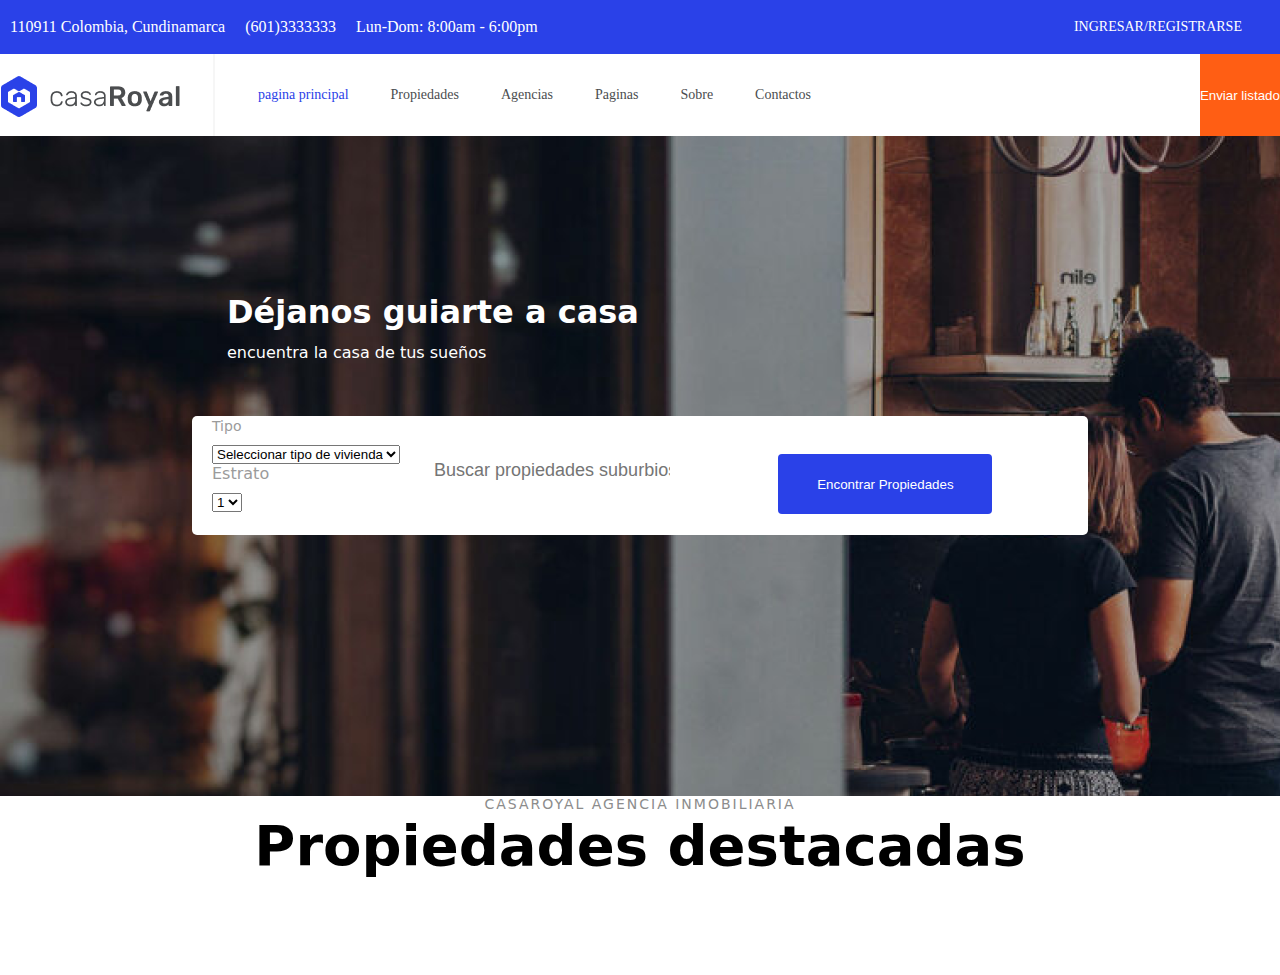
<file: index.html>
<!DOCTYPE html>
<html lang="es">

<head>
    <meta charset="UTF-8">
    <meta http-equiv="X-UA-Compatible" content="IE=edge">
    <meta name="viewport" content="width=device-width, initial-scale=1.0">
    <title>CasaRoyal</title>
    <link rel="stylesheet" href="./style.css">
</head>

<body>
    <header>
        <nav>
            <span href="">110911 Colombia, Cundinamarca </span>
            <span href="">(601)3333333 </span>
            <span href="">Lun-Dom: 8:00am - 6:00pm </span>
            <a href="" class="uno">INGRESAR/REGISTRARSE </a>
        </nav>
    </header>
    <div>
        <nav>
            <img src="imagenes/Logo.png" class="logo">
            <a href="" class="home">pagina principal</a>
            <a href="">Propiedades</a>
            <a href="">Agencias</a>
            <a href="">Paginas</a>
            <a href="">Sobre</a>
            <a href="">Contactos</a>
            <button type="submit" class="boton">Enviar listado</button>
        </nav>
    </div>
    <main>
        <div class="heider">
            <div class="seccion-principal">
                <h1 class="title">Déjanos guiarte a casa</h1>
                <p class="title2">encuentra la casa de tus sueños</p>

                <form action="busqueda.html">
                    <div class="formulario">
                        <label for="name" class="tipoo">Tipo</label>
                        <select name="tipocasa" id="name">
                            <option class="seleccion" value="select">Seleccionar tipo de vivienda</option>
                            <option value="casa">Casa</option>
                            <option value="Finca">Finca</option>
                            <option value="Apto">Apartamento</option>
                            <option value="Local comercial">Local Comercial</option>
                        </select>
                        <label class="estrato" for="Estrato">Estrato</label>
                        <select name="estrato" id="Estrato">
                            <option value="1">1</option>
                            <option value="2">2</option>
                            <option value="3">3</option>
                            <option value="4">4</option>
                            <option value="5">5</option>
                        </select>
                    </div>
                    <input class="suburbio" type="text" name="q"
                        placeholder="Buscar propiedades suburbios, o palabras clave...">
                    <button type="submit" id="button" class="boton2">Encontrar Propiedades</button>
                </form>

            </div>
        </div>

        <div class="menu-propiedades">
            <h6 class="complemento">CASAROYAL AGENCIA INMOBILIARIA</h6>
            <h2 class="titulo">Propiedades destacadas</h2>
            <div id="contenedores-menu"> </div>
        </div>
    </main>
    <script src="./script.js" type="module" defer></script>

</body>

</html>
</file>
<file: style.css>
* {
  margin: 0;
  padding: 0;
  box-sizing: border-box;
}
body {
  font-family: system-ui, -apple-system, BlinkMacSystemFont, "Segoe UI", Roboto,
    Oxygen, Ubuntu, Cantarell, "Open Sans", "Helvetica Neue", sans-serif;
}
header {
  width: 100%;
  height: 54px;
  position: sticky;
  background: #2a41e8;
  display: flex;
  align-items: center;
}
.uno {
  background: #2a41e8;
  text-decoration: none;
  position: relative;
  height: 17px;
  left: 67%;
  right: 0%;
  padding: 10px 20px;
  color: white;
  font-family: "Rubik";
  font-style: normal;
  font-weight: 500;
  font-size: 14px;
  line-height: 17px;
}
nav {
  display: flex;
  justify-content: space-between;
}
nav span {
  color: white;
  padding: 10px;
  font-family: "Rubik";
  font-style: normal;
  font-weight: 400;
  font-size: 16px;
  line-height: 18px;
}
nav a {
  background: #ffffff;
  color: #4b4d4f;
  font-family: "Rubik";
  font-style: normal;
  font-weight: 500;
  font-size: 14px;
  line-height: 82px;
  text-decoration: none;
}
.casa {
  color: #4b4d4f;
  height: 33px;
  left: 22.37%;
  right: 15.77%;
  top: calc(50% - 33px / 2 + 1.5px);
  font-family: "Rubik";
  font-style: normal;
  font-weight: 300;
  font-size: 28px;
}
.boton {
  background: #ff5e14;
  color: #ffffff;
  border: none;
  margin-left: 27.1%;
}
.home {
  color: #2a41e8;
}

.centrar-titulo {
  text-align: center;
  margin-top: 100px;
}
.heider {
  background-image: url(./imagenes/hero-bg-image.png);
}
.seccion-principal {
  height: 660px;
}
.title,
.title2 {
  color: white;
  padding-left: 227px;
}
.title {
  padding-top: 157px;
}
.title2 {
  margin-top: 12px;
}
.formulario {
  background-color: white;
  margin: auto;
  width: 70%;
  height: 119px;
  margin-top: 54px;
  border-radius: 5px;
  padding-left: 20px;
}
.boton2 {
  width: 214px;
  height: 60px;
  border-radius: 4px;
  border: 0ch;
  margin-top: 15px;
  margin-left: 18%;
  color: white;
  background-color: #2a41e8;
}
.pfinal {
  text-align: center;
}
.tipoo {
  color: #9b9b9b;
  font-size: 14px;
}

.boton2 {
  position: absolute;

  top: 439px;

  left: 548px;
}

.estrato {
  color: #9b9b9b;
}

#contenedores-menu {
  padding-bottom: 3rem;
  display: flex;
  flex-wrap: wrap;
  gap: 20px;
  width: 95%;
  margin: auto;
}
.complemento {
  color: #8c8c8c;
  font-weight: 500;
  font-size: 14px;
  line-height: 17px;
  letter-spacing: 2px;
  text-align: center;
}
.titulo {
  font-size: 56px;
  line-height: 66px;
  text-align: center;
  margin-bottom: 3rem;
}
.tarjetas {
  width: 398px;
  box-shadow: 0px 0px 7px #7a7a7a5c;
  border-radius: 4px;
  overflow: hidden;
  padding-bottom: 25px;
}
.tarjeta-imagen {
  width: 100%;
  height: 278px;
  background-size: cover;
  padding: 24px;
  display: flex;
  flex-direction: column;
  justify-content: space-between;
}
.tarjeta-propi-tipo {
  background-color: #2a42e8;
  color: white;
  padding: 8px 11px;
  border-radius: 4px;
}
.tarjeta-propi-estado {
  background-color: #ff5e15;
  color: white;
  padding: 13px 11px;
}

.tarjeta-top {
  display: flex;
  gap: 4px;
}
.tarjeta-bottom {
  display: flex;
  gap: 4px;
}
.tarjeta-propi-price {
  background-color: #fff;
  color: #2a42e8;
  padding: 6px 17px 6px 16px;
  border-radius: 4px;
  margin-right: auto;
}
.tarjeta-propi-black-cuadro {
  background-color: #4c4c4c;
}
.tarjeta-propi-cuadro {
  background-color: #2a42e8;
  margin-left: auto;
}
.tarjeta-info {
  padding: 10px 24px;
}
.tarjeta-propi-location {
  font-weight: 400;
  color: #848484;
  margin-bottom: 23px;
}
.tarjeta-propi-full-location {
  font-weight: 400;
  margin-bottom: 23px;
}

.tarjeta-propi-owner {
  display: flex;
  align-items: center;
  gap: 5px;
  margin-bottom: 40px;
}
.tarjeta-propi-owner-photo {
  width: 20px;
  height: 20px;
  border-radius: 100%;
}
.tarjeta-propi-owner-name {
  color: #2a42e8;
}
.tarjeta-propi-date {
  color: #848484;
  margin-left: auto;
  font-size: 14px;
}
.tarjeta-propi-features {
  display: flex;
  gap: 25px;
}
.tarjeta-propi-sq {
  margin-right: auto;
}

#name,
#Estrato {
  margin-top: 10px;
  display: block;
}

.suburbio {
  top: 450px;
  right: 600px;
  padding: 10px;
  position: absolute;
  border: none;
  width: 20%;
  font-size: 18px;
}

@media (max-width: 700px) {
  .uno {
    top: 7px;
    left: 173px;
    width: 48%;
    padding: 5px;
    border-radius: 5px;
  }

  .boton2 {
    position: absolute;
    top: 554px;
    left: 82px;
  }

  nav {
    display: block;
    width: 100%;
  }

  nav a {
    line-height: 30px;
  }

  .logo {
    margin: auto;
    height: 100%;
    display: flex;
  }

  .boton {
    padding: 10px;
    border-radius: 5px;
    margin: auto;
    display: flex;
  }

  .seccion-principal {
    margin-top: 7px;
    height: 400px;
  }

  .title,
  .title2 {
    padding-left: 10px;
    padding-top: 0;
  }

  .title2 {
    margin-top: 0;
  }

  .title {
    font-size: 30px;
    padding-top: 82px;
  }

  .boton2 {
    margin-left: 0;
    height: 40px;
  }

  .formulario {
    padding-top: 20px;
    height: 164px;
  }

  .tipoo,
  .estrato,
  #Estrato {
    display: block;
  }

  .suburbio {
    margin-top: 10px;
  }
}
</file>
